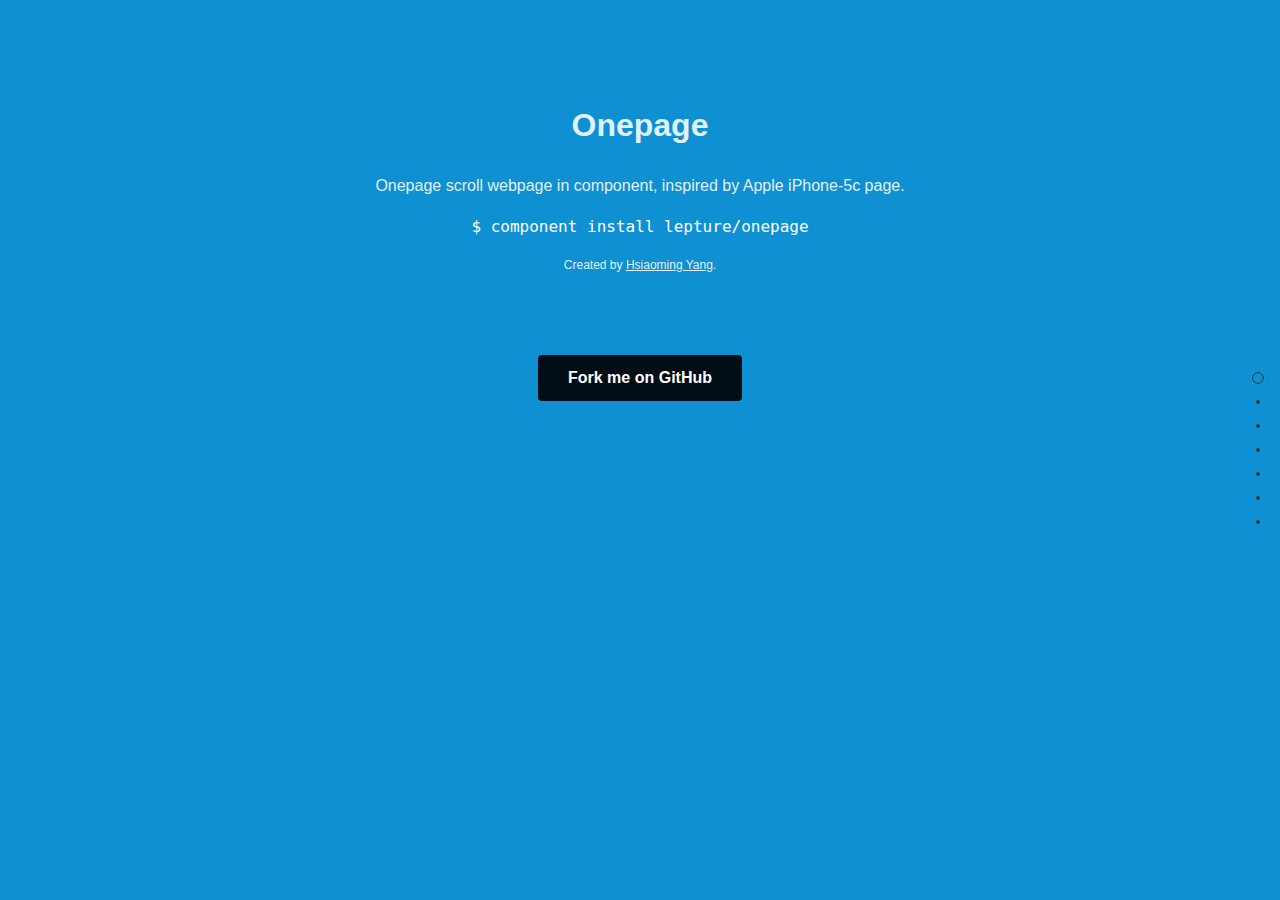
<file: www/index.html>
<!DOCTYPE html>
<html lang="en" >
<head>
  <meta charset="UTF-8">
  <title>Onepage</title>
  <link rel="stylesheet" href="./style.css">
</head>
<body>
<!-- partial:index.partial.html -->

  <div id="onepage">
    <div id="homepage" style="background-color:#0e90d2" title="GitHub">
      <h1>Onepage</h1>
      <p>Onepage scroll webpage in component, inspired by Apple iPhone-5c page.</p>
      <pre>$ component install lepture/onepage</pre>
      <p class="copyright">Created by <a href="https://lepture.com/">Hsiaoming Yang</a>.</p>
      <a class="github" href="https://github.com/lepture/onepage">Fork me on GitHub</a>
    </div>
    <div id="contact" style="background-color:#8058a5"></div>
    <div style="background-color:#5eb95e"></div>
    <div style="background-color:#dd514c"></div>
    <div style="background-color:#f37b1d"></div>
    <div style="background-color:#fad232"></div>
    <div style="background-color:#000000"></div>
  </div>
<!-- partial -->
  <script  src="./script.js"></script>

</body>
</html>
</file>
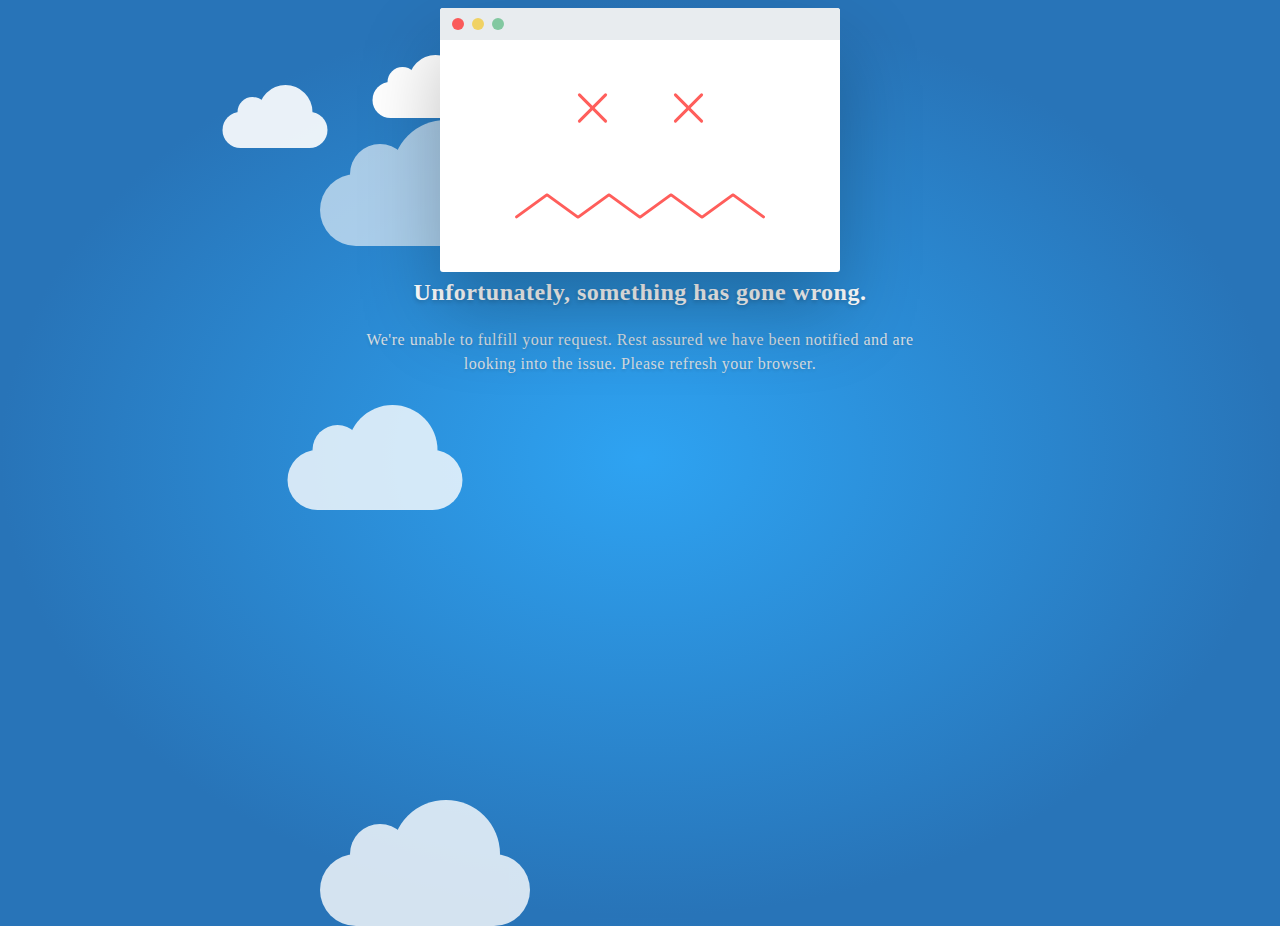
<file: www/errors/50x.html>
<!DOCTYPE html>
<html lang="en" >
<head>
  <meta charset="UTF-8">
  <title>500 Error</title>
  <meta name="viewport" content="width=device-width, initial-scale=1">
  <link rel="stylesheet" href="./style.css">
</head>
<body>
  <div id="clouds">
    <div class="cloud x1"></div>
    <div class="cloud x1_5"></div>
    <div class="cloud x2"></div>
    <div class="cloud x3"></div>
    <div class="cloud x4"></div>
    <div class="cloud x5"></div>
  </div>
  <div class="browser">
    <div class="controls">
      <i class="red"></i>
      <i class="yellow"></i>
      <i class="green"></i>
    </div>
    <div class="eye"></div>
    <div class="eye"></div>
    <div class="mouth">
      <div class="lips"></div>
      <div class="lips"></div>
      <div class="lips"></div>
      <div class="lips"></div>
      <div class="lips"></div>
      <div class="lips"></div>
      <div class="lips"></div>
      <div class="lips"></div>
    </div>
  </div>
  <h1>Unfortunately, something has gone wrong.</h1>
  <p>We're unable to fulfill your request. Rest assured we have been notified and are looking into the issue. Please refresh your browser.</p>
</body>
</html>
</file>
<file: www/style.css>
.onepage-container {
  position: fixed;
  display: block;
  top: 0;
  left: 0;
  width: 100%;
  height: 100%;
  -webkit-transform-style: preserve-3d;
  -moz-transform-style: preserve-3d;
  -ms-transform-style: preserve-3d;
  -o-transform-style: preserve-3d;
  transform-style: preserve-3d;
  -webkit-transition-property: -webkit-transform;
  -moz-transition-property: -moz-transform;
  -ms-transition-property: -ms-transform;
  -o-transition-property: -o-transform;
  transition-property: transform;
}

.onepage-container .onepage-element {
  position: absolute;
  left: 0;
  width: 100%;
  height: 100%;
}

.onepage-pagination {
  position: absolute;
  right: 10px;
  top: 50%;
  z-index: 5;
}
.onepage-pagination a {
  position: relative;
  display: block;
  padding: 10px;
  width: 4px;
  height: 4px;
}
.onepage-pagination .text-title {
  position: absolute;
  top: 4px;
  right: 26px;
  padding-right: 5px;
  color: rgba(0, 0, 0, 0.56);
  line-height: 1;
  font-size: 14px;
  font-family: "Lucida Grande", "Helvetica Neue", sans-serif;
  opacity: 0;
  -webkit-transition: opacity 0.3s ease;
  -moz-transition: opacity 0.3s ease;
  -ms-transition: opacity 0.3s ease;
  -o-transition: opacity 0.3s ease;
  transition: opacity 0.3s ease;
}
.onepage-pagination a:hover .text-title {
  opacity: 1;
}
.onepage-pagination a:before {
  display: block;
  width: 4px;
  height: 4px;
  content: '';
  background: rgba(0, 0, 0, 0.6);
  border-radius: 50%;
  box-shadow: 0 0 1px rgba(222, 222, 222, 0.8);
  -webkit-transition: all 100ms ease;
  -moz-transition: all 100ms ease;
  -ms-transition: all 100ms ease;
  -o-transition: all 100ms ease;
  transition: all 100ms ease;
}
.onepage-pagination a.active:before {
  width: 10px;
  height: 10px;
  background: transparent;
  border: 1px solid rgba(0, 0, 0, 0.6);
  margin-top: -4px;
  margin-left: -4px;
}
html, body { margin: 0; padding: 0}
    #onepage {
      font: 500 16px/1.6 "Lucida Grande", "Helvetica Neue", sans-serif;
      text-align: center;
      color: rgba(255, 255, 255, 0.9);
    }
    #onepage a {
      color: rgba(255, 255, 255, 0.9);
    }
    #onepage h1 {
      margin-top: 100px;
    }
    #onepage pre {
      color: white;
    }
    #onepage .copyright {
      font-size: 12px;
      margin-bottom: 80px;
    }
    #onepage .github {
      display: inline-block;
      text-decoration: none;
      color: white;
      padding: 10px 30px;
      font-weight: bold;
      border-radius: 4px;
      background: rgba(0, 0, 0, 0.9);
    }
    #onepage .github:hover {
      background: rgba(0, 0, 0, 0.8);
    }
</file>
<file: www/errors/style.css>
body {
  height: 100vh;
  background-image: radial-gradient(closest-side, #2EA3F2, #2874B8);
  text-align: center;
  color: #fff;
  font-family: "Helvetica Neue";
  font-size: 16px;
  line-height: 1.5;
}

h1 {
  font-size: 24px;
  line-height: 40px;
  margin: 0 auto 16px;
  padding: 0 20px;
  text-shadow: 0 2px 4px rgba(0, 0, 0, 0.2);
  letter-spacing: 0.5px;
  font-weight: 600;
  max-width: 600px;
}

p {
  color: #D6DCE0;
  font-weight: 300;
  max-width: 600px;
  margin: 0 auto 24px;
  text-shadow: 0 2px 3px rgba(0, 0, 0, 0.1);
  letter-spacing: 0.5px;
  padding: 0 20px;
}
p a {
  color: inherit;
}
p a:hover {
  color: #fff;
}

.button {
  color: #2EA3F2;
  background: #fff;
  border-radius: 3px;
  display: inline-block;
  padding: 12px 48px;
  text-decoration: none;
  box-shadow: 0 1px 2px rgba(0, 0, 0, 0.1);
  transition: all 0.2s ease-out;
}
.button:hover {
  margin-top: -2px;
  box-shadow: 0 6px 24px rgba(0, 0, 0, 0.4);
}

.browser {
  width: 400px;
  min-width: 200px;
  min-height: 264px;
  background: #FFFFFF;
  box-shadow: 0 40px 80px 0 rgba(0, 0, 0, 0.25);
  border-radius: 3px;
  animation: bobble 1.8s ease-in-out infinite;
  position: relative;
  left: 50%;
  margin-left: -200px;
}
.browser .controls {
  width: 100%;
  height: 32px;
  background: #E8ECEF;
  border-radius: 3px 3px 0 0;
  box-sizing: border-box;
  padding: 10px 12px;
}
.browser .controls i {
  height: 12px;
  width: 12px;
  border-radius: 100%;
  display: block;
  float: left;
  background: #D6DCE0;
  margin-right: 8px;
}
.browser .controls .red    {background: #fa5a5a;}
.browser .controls .yellow {background: #f0d264;}
.browser .controls .green  {background: #82c8a0;}

._404{
    font-size: 150px;
    color: #2EA3F2;
    position: relative;
    display: inline-block;
    height: 250px;
    letter-spacing: 15px;
}
.eye {
  position: absolute;
  left: 34%;
  top: 80px;
  width: 32px;
  height: 32px;
  opacity: 1;
}
.eye + .eye {
  right: 34%;
  left: auto;
}
.eye:before, .eye:after {
  position: absolute;
  left: 15px;
  content: ' ';
  height: 40px;
  width: 3px;
  border-radius: 2px;
  background-color: #FF5E5B;
}
.eye:before {
  transform: rotate(45deg);
}
.eye:after {
  transform: rotate(-45deg);
}

.mouth {
  position: absolute;
  width: 250px;
  top: 178px;
  left: 50%;
  margin-left: -125px;
  height: 40px;
}
.mouth .lips {
  position: absolute;
  left: 15px;
  content: ' ';
  height: 40px;
  width: 3px;
  border-radius: 2px;
  background-color: #FF5E5B;
  transform: rotate(-54deg);
}
.mouth .lips:nth-child(odd) {
  transform: rotate(54deg);
}
.mouth .lips:nth-child(n+2) {
  margin-left: 31px;
}
.mouth .lips:nth-child(n+3) {
  margin-left: 62px;
}
.mouth .lips:nth-child(n+4) {
  margin-left: 93px;
}
.mouth .lips:nth-child(n+5) {
  margin-left: 124px;
}
.mouth .lips:nth-child(n+6) {
  margin-left: 155px;
}
.mouth .lips:nth-child(n+7) {
  margin-left: 186px;
}
.mouth .lips:nth-child(n+8) {
  margin-left: 217px;
}
.mouth .lips:nth-child(n+9) {
  margin-left: 248px;
}

@keyframes bobble {
  0%, 100% {
    margin-top: 40px;
    margin-bottom: 48px;
    box-shadow: 0 40px 80px rgba(0, 0, 0, 0.24);
  }
  50% {
    margin-top: 54px;
    margin-bottom: 34px;
    box-shadow: 0 24px 64px rgba(0, 0, 0, 0.4);
  }
}
@media only screen and (min-device-width: 320px) and (max-device-width: 480px) {
  .browser {
    width: 280px;
    margin-left: -140px;
  }
  .browser .eye {
    left: 30%;
  }
  .browser .eye + .eye {
    left: auto;
    right: 30%;
  }
}

.cloud {
    width: 350px; height: 120px;

    background: #FFF;
    background: linear-gradient(top, #FFF 100%);
    background: -webkit-linear-gradient(top, #FFF 100%);
    background: -moz-linear-gradient(top, #FFF 100%);
    background: -ms-linear-gradient(top, #FFF 100%);
    background: -o-linear-gradient(top, #FFF 100%);

    border-radius: 100px;
    -webkit-border-radius: 100px;
    -moz-border-radius: 100px;

    position: absolute;
    margin: 120px auto 20px;
    z-index:-1;
    transition: ease 1s;
}

.cloud:after, .cloud:before {
    content: '';
    position: absolute;
    background: #FFF;
    z-index: -1
}

.cloud:after {
    width: 100px; height: 100px;
    top: -50px; left: 50px;

    border-radius: 100px;
    -webkit-border-radius: 100px;
    -moz-border-radius: 100px;
}

.cloud:before {
    width: 180px; height: 180px;
    top: -90px; right: 50px;

    border-radius: 200px;
    -webkit-border-radius: 200px;
    -moz-border-radius: 200px;
}

.x1 {
    top:-50px;
    left:100px;
    -webkit-transform: scale(0.3);
    -moz-transform: scale(0.3);
    transform: scale(0.3);
    opacity: 0.9;
    -webkit-animation: moveclouds 15s linear infinite;
    -moz-animation: moveclouds 15s linear infinite;
    -o-animation: moveclouds 15s linear infinite;
}

.x1_5{
    top:-80px;
    left:250px;
    -webkit-transform: scale(0.3);
    -moz-transform: scale(0.3);
    transform: scale(0.3);
    -webkit-animation: moveclouds 17s linear infinite;
    -moz-animation: moveclouds 17s linear infinite;
    -o-animation: moveclouds 17s linear infinite;
}

.x2 {
    left: 250px;
    top:30px;
    -webkit-transform: scale(0.6);
    -moz-transform: scale(0.6);
    transform: scale(0.6);
    opacity: 0.6;
    -webkit-animation: moveclouds 25s linear infinite;
    -moz-animation: moveclouds 25s linear infinite;
    -o-animation: moveclouds 25s linear infinite;
}

.x3 {
    left: 250px; bottom: -70px;

    -webkit-transform: scale(0.6);
    -moz-transform: scale(0.6);
    transform: scale(0.6);
    opacity: 0.8;

    -webkit-animation: moveclouds 25s linear infinite;
    -moz-animation: moveclouds 25s linear infinite;
    -o-animation: moveclouds 25s linear infinite;
}

.x4 {
    left: 470px; botttom: 20px;

    -webkit-transform: scale(0.75);
    -moz-transform: scale(0.75);
    transform: scale(0.75);
    opacity: 0.75;

    -webkit-animation: moveclouds 18s linear infinite;
    -moz-animation: moveclouds 18s linear infinite;
    -o-animation: moveclouds 18s linear infinite;
}

.x5 {
    left: 200px; top: 300px;

    -webkit-transform: scale(0.5);
    -moz-transform: scale(0.5);
    transform: scale(0.5);
    opacity: 0.8;

    -webkit-animation: moveclouds 20s linear infinite;
    -moz-animation: moveclouds 20s linear infinite;
    -o-animation: moveclouds 20s linear infinite;
}

@-webkit-keyframes moveclouds {
    0% {margin-left: 1000px;}
    100% {margin-left: -1000px;}
}
@-moz-keyframes moveclouds {
    0% {margin-left: 1000px;}
    100% {margin-left: -1000px;}
}
@-o-keyframes moveclouds {
    0% {margin-left: 1000px;}
    100% {margin-left: -1000px;}
}
</file>
